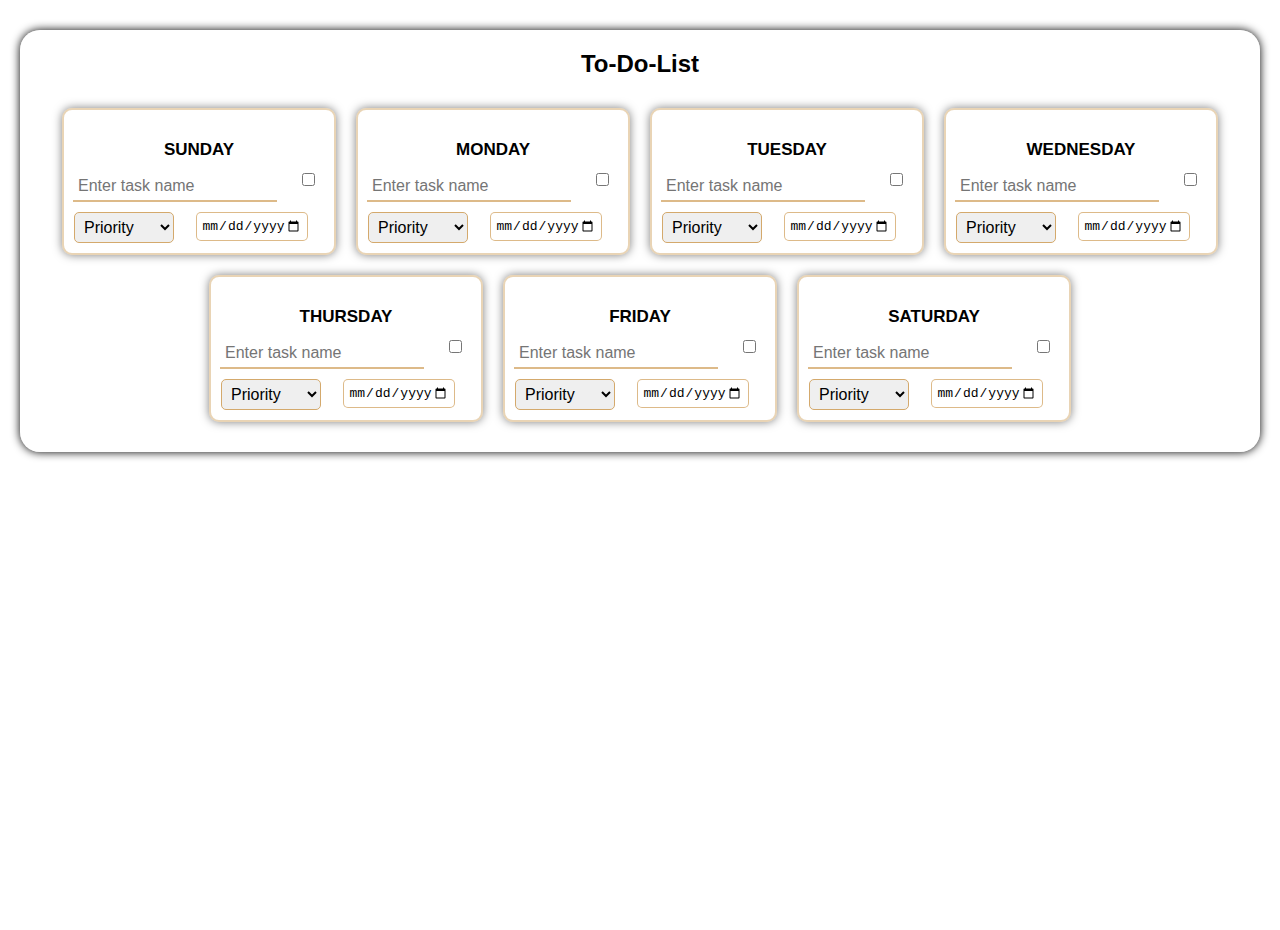
<file: Task2/index.html>
<!DOCTYPE html>
<html lang="en">
<head>
    <meta charset="UTF-8">
    <meta name="viewport" content="width=device-width, initial-scale=1.0">
    <title>My New Site</title>
    <style>
        body {
            background-image: url("https://static.vecteezy.com/system/resources/previews/027/597/306/large_2x/nature-s-tropical-leaves-cast-shadows-and-sunlight-on-a-white-wall-texture-for-a-wallpaper-background-creating-a-shadow-overlay-effect-silhouette-concept-free-photo.jpg");
            background-size: cover;
            background-position: center;
            background-repeat: no-repeat;
            background-attachment: fixed;
            height: 100vh; 
            margin: 0; 
            padding: 0; 
            font-family: Arial, sans-serif; 
        }

        .container {
            background-color: rgba(255, 255, 255, 0.5);
            max-width: 1200px;
            margin: 0 auto;
            padding: 20px;
            margin-top: 30px;
            border-radius: 20px;
            box-shadow: 0 0 10px rgba(0, 0, 0, 1);
            text-align: center;
            position: relative;
        }

        .title {
            font-size: 24px;
            font-weight: bold;
            margin-bottom: 20px;
            position: relative;
        }

        .rectangle-container {
            display: flex;
            justify-content: center;
            align-items: center;
            flex-wrap: wrap;
            margin-top: 20px;
        }

        .rectangle {
            width: 270px;
            height: auto;
            background-color: transparent;
            border: 2px solid rgba(212,169,108,0.5);
            margin: 10px;
            border-radius: 10px;
            padding-top: 30px;
            box-shadow: 0 0 10px rgba(0, 0, 0, 0.5);
            font-size: 17px;
            position: relative;
        }

        .day-name {
            font-weight: bold;
            margin-bottom: 10px;
        }

        .task-input {
            width: calc(80% - 22px); 
            margin: 0 auto;
            display: block;
            border: none;
            border-bottom: 2px solid rgba(212,169,108,0.8);
            padding: 5px;
            font-size: 16px;
            outline: none;
            background-color: transparent;
            margin-bottom: 10px;
            float: left;
            margin-left: 9px;
            margin-top: 2px;
        }

        .checkbox-container {
            display: inline-block;
            margin-left: 10px; 
        }

        .checkbox-label {
            font-size: 14px;
            margin-left: 5px; /
        }

        .priority-select {
            width: 100px; 
            margin-right: 10px;
            padding: 5px;
            margin-left: 10px;
            font-size: 16px;
            float: left;
            margin-bottom: 10px;
            border-color: rgb(212,169,108);
            border-radius: 5px;
        }

        .new-layout {
            justify-content: left;
            align-items: left;
            margin-top: 20px;
        }

        .date-input {
            width: 100px; 
            padding: 5px;
            font-size: 13px;
            border: 1px solid rgba(212,169,108,0.8);
            border-radius: 5px;
            margin-right: 15px;
        }
    </style>
</head>
<body>
    <div class="container">
        <div class="title">To-Do-List</div>
        <div class="rectangle-container">

            <!-- Days -->
            <div class="rectangle">
                <div class="day-name">SUNDAY</div>
                <input type="text" class="task-input" placeholder="Enter task name">
                <div class="checkbox-container">
                    <input type="checkbox" id="task" name="task">
                    <label for="task" class="checkbox-label"></label>
                </div>
                <div class="new-layout">
                    <select class="priority-select">
                        <option value="" disabled selected hidden>Priority</option>
                        <option value="High">High</option>
                        <option value="Medium">Medium</option>
                        <option value="Low">Low</option>
                    </select>
                    <input type="date" class="date-input" placeholder="Deadline">
                </div>
            </div>

            <div class="rectangle">
                <div class="day-name">MONDAY</div>
                <input type="text" class="task-input" placeholder="Enter task name">
                <div class="checkbox-container">
                    <input type="checkbox" id="task" name="task">
                    <label for="task" class="checkbox-label"></label>
                </div>
                <div class="new-layout">
                    <select class="priority-select">
                        <option value="" disabled selected hidden>Priority</option>
                        <option value="High">High</option>
                        <option value="Medium">Medium</option>
                        <option value="Low">Low</option>
                    </select>
                    <input type="date" class="date-input" placeholder="Deadline">
                </div>
            </div>

            <div class="rectangle">
                <div class="day-name">TUESDAY</div>
                <input type="text" class="task-input" placeholder="Enter task name">
                <div class="checkbox-container">
                    <input type="checkbox" id="task" name="task">
                    <label for="task" class="checkbox-label"></label>
                </div>
                <div class="new-layout">
                    <select class="priority-select">
                        <option value="" disabled selected hidden>Priority</option>
                        <option value="High">High</option>
                        <option value="Medium">Medium</option>
                        <option value="Low">Low</option>
                    </select>
                    <input type="date" class="date-input" placeholder="Deadline">
                </div>
            </div>

            <div class="rectangle">
                <div class="day-name">WEDNESDAY</div>
                <input type="text" class="task-input" placeholder="Enter task name">
                <div class="checkbox-container">
                    <input type="checkbox" id="task" name="task">
                    <label for="task" class="checkbox-label"></label>
                </div>
                <div class="new-layout">
                    <select class="priority-select">
                        <option value="" disabled selected hidden>Priority</option>
                        <option value="High">High</option>
                        <option value="Medium">Medium</option>
                        <option value="Low">Low</option>
                    </select>
                    <input type="date" class="date-input" placeholder="Deadline">
                </div>
            </div>

            <div class="rectangle">
                <div class="day-name">THURSDAY</div>
                <input type="text" class="task-input" placeholder="Enter task name">
                <div class="checkbox-container">
                    <input type="checkbox" id="task" name="task">
                    <label for="task" class="checkbox-label"></label>
                </div>
                <div class="new-layout">
                    <select class="priority-select">
                        <option value="" disabled selected hidden>Priority</option>
                        <option value="High">High</option>
                        <option value="Medium">Medium</option>
                        <option value="Low">Low</option>
                    </select>
                    <input type="date" class="date-input" placeholder="Deadline">
                </div>
            </div>

            <div class="rectangle">
                <div class="day-name">FRIDAY</div>
                <input type="text" class="task-input" placeholder="Enter task name">
                <div class="checkbox-container">
                    <input type="checkbox" id="task" name="task">
                    <label for="task" class="checkbox-label"></label>
                </div>
                <div class="new-layout">
                    <select class="priority-select">
                        <option value="" disabled selected hidden>Priority</option>
                        <option value="High">High</option>
                        <option value="Medium">Medium</option>
                        <option value="Low">Low</option>
                    </select>
                    <input type="date" class="date-input" placeholder="Deadline">
                </div>
            </div>

            <div class="rectangle">
                <div class="day-name">SATURDAY</div>
                <input type="text" class="task-input" placeholder="Enter task name">
                <div class="checkbox-container">
                    <input type="checkbox" id="task" name="task">
                    <label for="task" class="checkbox-label"></label>
                </div>
                <div class="new-layout">
                    <select class="priority-select">
                        <option value="" disabled selected hidden>Priority</option>
                        <option value="High">High</option>
                        <option value="Medium">Medium</option>
                        <option value="Low">Low</option>
                    </select>
                    <input type="date" class="date-input" placeholder="Deadline">
                </div>
            </div>
        </div>
    </div>
    <script>

        function createNewTaskLine(container) {
            const newTaskLine = document.createElement('div');
            newTaskLine.className = 'new-layout';
            newTaskLine.innerHTML = `
                <input type="text" class="task-input" placeholder="Enter task name">
                <div class="checkbox-container">
                    <input type="checkbox" id="task" name="task">
                    <label for="task" class="checkbox-label"></label>
                </div>
                <div class="new-layout">
                    <select class="priority-select">
                        <option value="" disabled selected hidden>Priority</option>
                        <option value="High">High</option>
                        <option value="Medium">Medium</option>
                        <option value="Low">Low</option>
                    </select>
                    <input type="date" class="date-input" placeholder="Deadline">
                </div>
            `;
            container.appendChild(newTaskLine);
            const inputs = newTaskLine.querySelectorAll('input, select');
            inputs[0].focus();
        }

        function handleKeyPress(event) {
            if (event.key === 'Enter') {
                const rectangle = event.target.closest('.rectangle');
                createNewTaskLine(rectangle);
            }
        }

        document.body.addEventListener('keypress', handleKeyPress);
    </script>
</body>
</html>
</file>
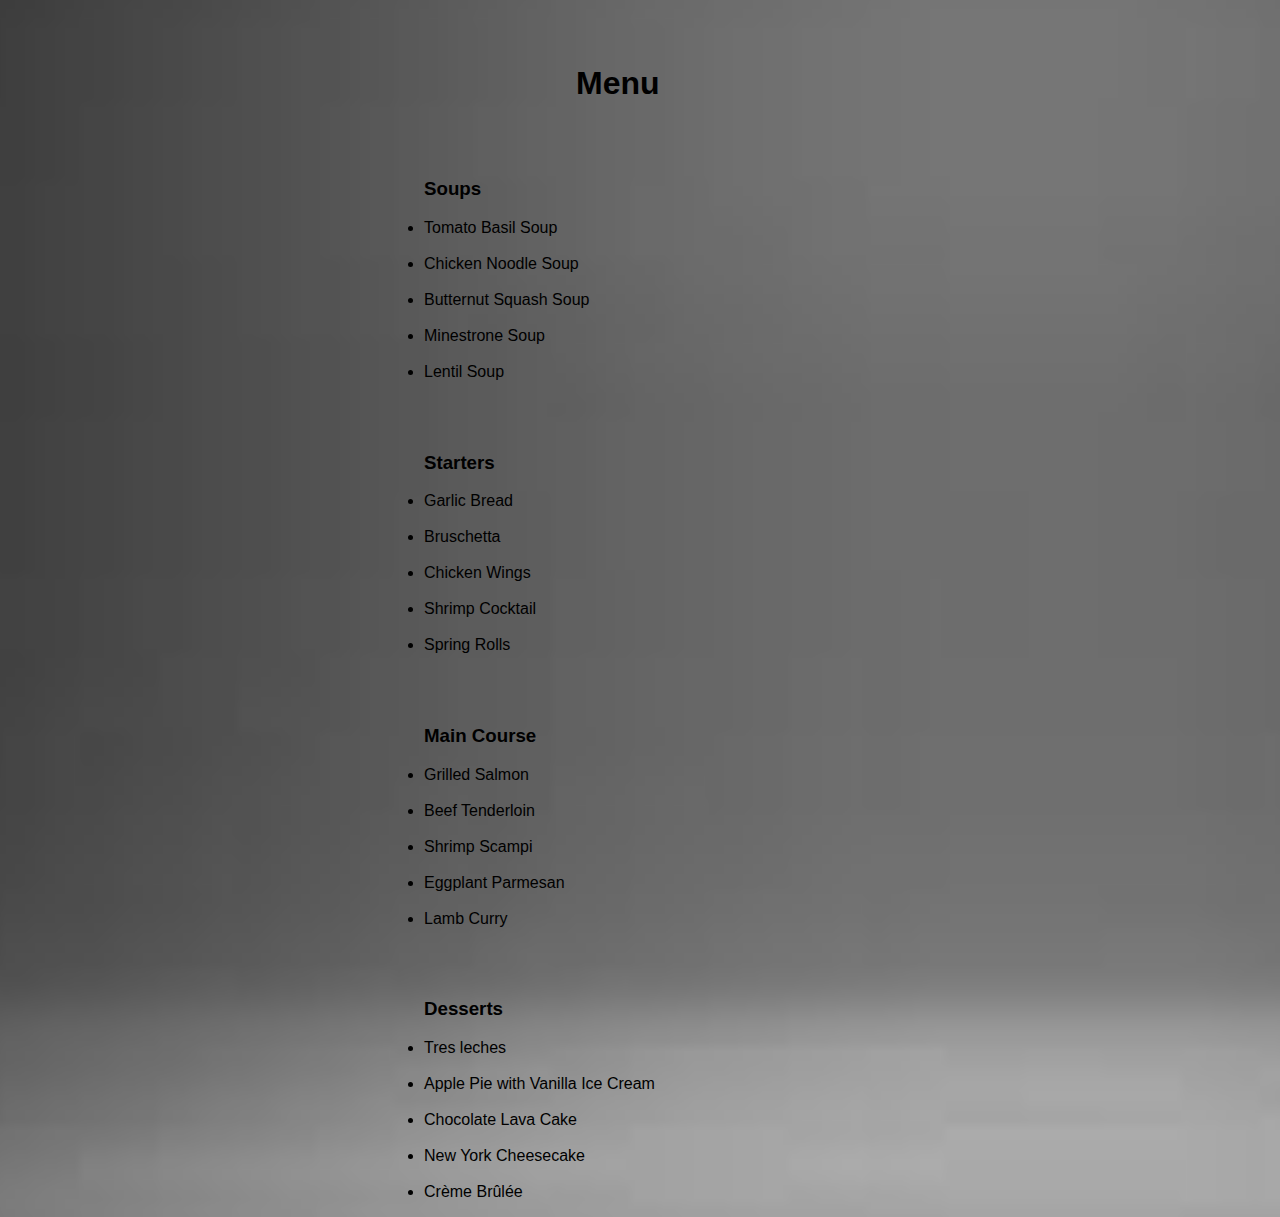
<file: Task1/menu.html>
<!DOCTYPE html>
<html lang="en">
<head>
  <meta charset="UTF-8">
  <meta name="viewport" content="width=device-width, initial-scale=1.0">
  <title>My Web Page</title>
  <style>
    body {
      background-image: url("https://png.pngtree.com/thumb_back/fw800/background/20230927/pngtree-cream-minimalist-aesthetic-page-border-image_13371015.jpg"),url([data-uri]);
      background-size: auto 200vh; /* Adjusted to display full image vertically */
      background-position: center;
      background-repeat: no-repeat;
      margin: 0px; /* Remove default margin */
      padding: 0px; /* Remove default padding */
      font-family: Arial, sans-serif; /* Use Arial font */
    }
 .a{
    margin-top: 65px;
    margin-left: 45%;
 }
.items{
    margin-left: 30%;
}

.soups{
    margin-left: 30%;
}

.main{
    margin-left: 30%;
}

.desserts{
    margin-left: 30%;
}
  </style>
</head>
<body>
<div class="a">
<h1 >Menu</h1>
</div>

<br><br>

<div class="items">
    <ul><h3>Soups</h3>
        <li>Tomato Basil Soup</li>
        <br>
        <li>Chicken Noodle Soup
        </li>
        <br>
        <li>Butternut Squash Soup
        </li><br>
        <li> Minestrone Soup
        </li><br>
        <li> Lentil Soup
        </li>
    </ul>
</div>
<br><br>
<div class="soups">
    <ul><h3>Starters</h3>
        <li>Garlic Bread
        </li>
        <br>
        <li> Bruschetta
        </li>
        <br>
        <li>Chicken Wings
        </li><br>
        <li>Shrimp Cocktail
        </li><br>
        <li>Spring Rolls
        </li>
    </ul>
    </div>
<br><br>
    <div class="main">
        <ul><h3>Main Course</h3>
            <li>Grilled Salmon
            </li>
            <br>
            <li>Beef Tenderloin
            </li>
            <br>
            <li>Shrimp Scampi
            </li><br>
            <li>Eggplant Parmesan
            </li><br>
            <li>Lamb Curry</li>
        </ul>
        </div>
        <br><br>
        <div class="desserts">
            <ul><h3>Desserts</h3>
                <li>Tres leches 
                </li>
                <br>
                <li>Apple Pie with Vanilla Ice Cream
                </li>
                <br>
                <li>Chocolate Lava Cake
                </li><br>
                <li>New York Cheesecake
                </li><br>
                <li>Crème Brûlée</li>
            </ul>
            </div>
</body>
</html>
</file>
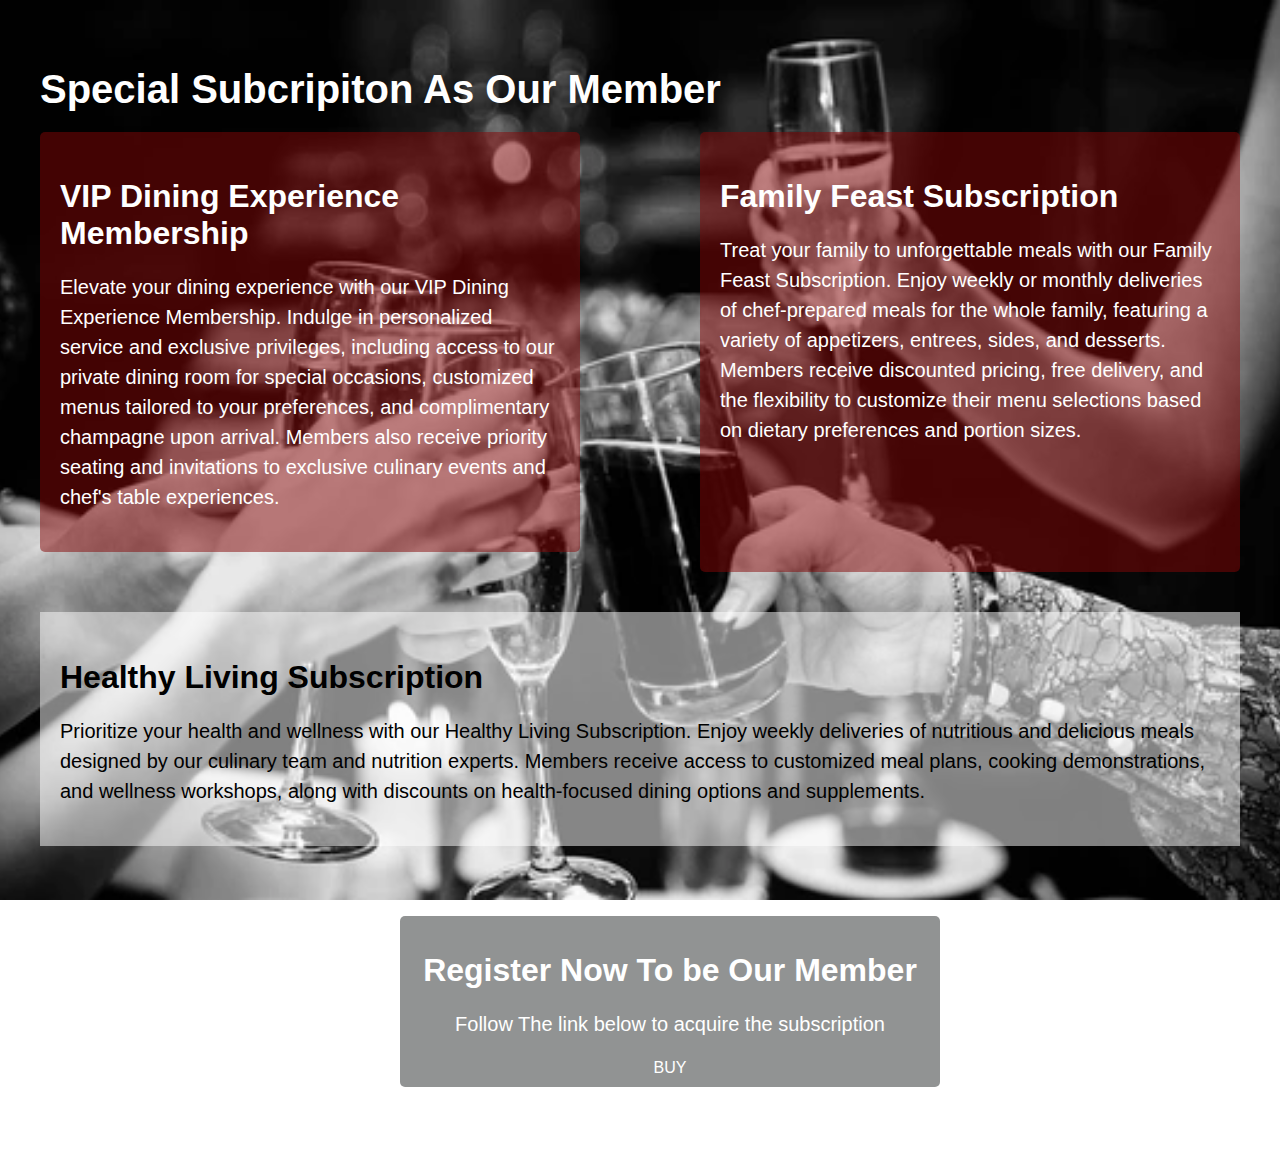
<file: Task1/offer.html>
<!DOCTYPE html>
<html lang="en">
<head>
  <meta charset="UTF-8">
  <meta name="viewport" content="width=device-width, initial-scale=1.0">
  <title>Myhome Constructions - Offers</title>
  <link rel="stylesheet" href="offer.css"> </head>
<body>
  <header>
    </header>
  <main>
    <h1> Special Subcripiton As Our Member</h1>
    <section class="offers">
      <article class="offer">
        <h2>VIP Dining Experience Membership
        </h2>
        <p>Elevate your dining experience with our VIP Dining Experience Membership. Indulge in personalized service and exclusive privileges, including access to our private dining room for special occasions, customized menus tailored to your preferences, and complimentary champagne upon arrival. Members also receive priority seating and invitations to exclusive culinary events and chef's table experiences.</p>
        </article>
      <article class="offer">
        <h2>Family Feast Subscription</h2>
        <p>Treat your family to unforgettable meals with our Family Feast Subscription. Enjoy weekly or monthly deliveries of chef-prepared meals for the whole family, featuring a variety of appetizers, entrees, sides, and desserts. Members receive discounted pricing, free delivery, and the flexibility to customize their menu selections based on dietary preferences and portion sizes.</p>
        </article>
      </section>
    <section class="benefits">
      <h2>Healthy Living Subscription</h2>
      <p>Prioritize your health and wellness with our Healthy Living Subscription. Enjoy weekly deliveries of nutritious and delicious meals designed by our culinary team and nutrition experts. Members receive access to customized meal plans, cooking demonstrations, and wellness workshops, along with discounts on health-focused dining options and supplements.</p>
      </section>
    <section class="call-to-action">
      <h2>Register Now To be Our Member</h2>
      <p>Follow The link below to acquire the subscription</p>
      <a href="#">BUY</a>
      </section>
  </main>
  <footer>
    </footer>
</body>
</html>
</file>
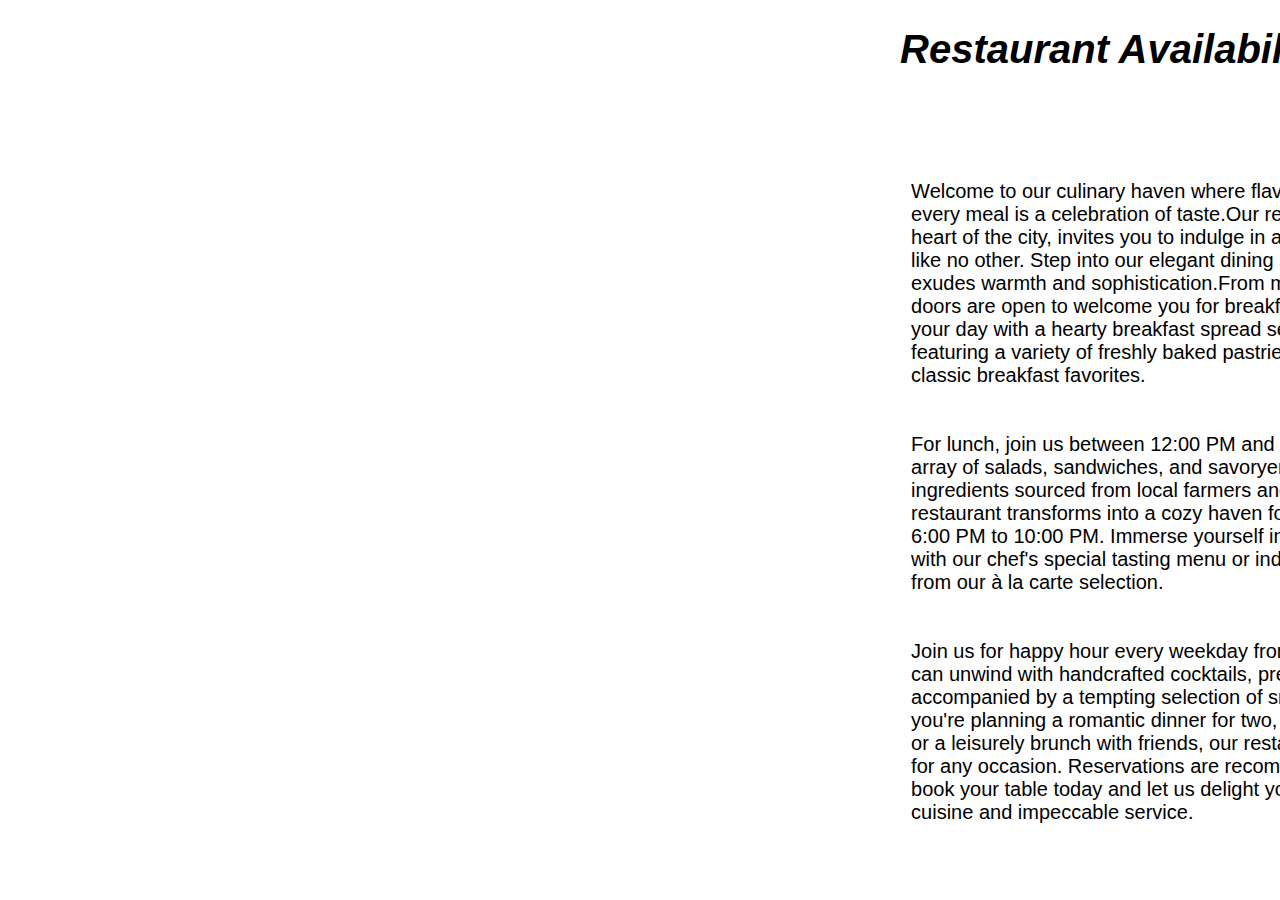
<file: Task1/timings.html>
<!DOCTYPE html>
<html lang="en">
<head>
    <meta charset="UTF-8">
    <meta name="viewport" content="width=device-width, initial-scale=1.0">
    <title>Document</title>
    <style>
         body {
      background-image: url("https://t3.ftcdn.net/jpg/03/34/40/96/360_F_334409674_nfSofO5eQCjiPikrPtDz4zhfA8Ixc90F.jpg");
      background-size:cover;
      background-position:left;
      background-repeat: no-repeat;
      background-attachment: fixed;
      width: 80vh; 
      margin: 0; 
      padding: 0; 
      font-family: Arial, sans-serif; 
    }

    pre{
      font-size: 20px;
      margin-left: 125%;
      font-family: sans-serif;

    }

    .t{
      color: black;
    }

   h1{
    margin-left: 170%;
   }

    p{
      margin-top: 15%;
    }
    </style>
</head>
<body>
  <pre><h1><i>Restaurant Availability</i></h1></pre>
  <div class="t">
    <div class="container">
  <p><pre>
  Welcome to our culinary haven where flavors dance on your palate and 
  every meal is a celebration of taste.Our restaurant, nestled in the 
  heart of the city, invites you to indulge in a gastronomic adventure 
  like no other. Step into our elegant dining space, where the ambiance 
  exudes warmth and sophistication.From morning till late evening, our 
  doors are open to welcome you for breakfast, lunch, and dinner. Start 
  your day with a hearty breakfast spread served from 7:00 AM to 11:00 AM,
  featuring a variety of freshly baked pastries, energizing smoothies, and 
  classic breakfast favorites. 

  
  For lunch, join us between 12:00 PM and 3:00 PM to savor a delectable 
  array of salads, sandwiches, and savoryentreescrafted with the freshest 
  ingredients sourced from local farmers and artisans.As the sun sets, our 
  restaurant transforms into a cozy haven for dinner, served from 
  6:00 PM to 10:00 PM. Immerse yourself in an evening of culinary delights 
  with our chef's special tasting menu or indulge in your favorite dishes 
  from our à la carte selection.
  

  Join us for happy hour every weekday from 4:00 PM to 6:00 PM, where you 
  can unwind with handcrafted cocktails, premium wines, and artisanal beers, 
  accompanied by a tempting selection of small bites and appetizers.Whether 
  you're planning a romantic dinner for two, a business lunch with colleagues, 
  or a leisurely brunch with friends, our restaurant offers the perfect setting 
  for any occasion. Reservations are recommended to ensure availability, so 
  book your table today and let us delight your senses with our exceptional 
  cuisine and impeccable service.
    </div>
</div>
</body>
</html>
</file>
<file: Task1/offer.css>
/* Reset basic styles for consistency */
body,
section,
article,
header,
footer,
main {
  margin: 0;
  padding: 0;
  box-sizing: border-box;
}

/* Set general font family and sizing */
body {
  font-family: Arial, sans-serif;
  font-size: 16px;
  background-image: url("jj.webp");
  background-size: cover;
  background-position: center;
  background-repeat: no-repeat;
  background-attachment: fixed;
  height: 100vh; 
  margin: 0; 
  padding: 0; 
}

/* Header and footer styles */


/* Main content styles */
main {
  padding: 40px;
}

/* Headings */
h1,
h2,
h3,
h4,
h5,
h6 {
  font-family:  sans-serif; /* Use a bolder font for headings */
  font-weight: bold;
  text-decoration: none;
  margin-bottom: 20px;
}

h1 {
  font-size: 2.5rem;
}

h2 {
  font-size: 2rem;
}

h3 {
  font-size: 1.8rem;
}

h4 {
  font-size: 1.6rem;
}

h5 {
  font-size: 1.4rem;
}

h6 {
  font-size: 1.2rem;
}

/* Offers section */
.offers {
  display: flex;
  flex-wrap: wrap;
  justify-content: space-between;
  margin-bottom: 40px;
  color:#fff;
}

.offer {
  width: 45%; /* Adjust width as needed */
  background-color: rgba(133, 5, 5, 0.5);
  padding: 20px;
  border-radius: 5px;
  margin-bottom: 20px;
}

.offer:last-child {
  margin-bottom: 0;
}

/* Benefits section */
.benefits {
  margin-bottom: 40px;
}

/* Call to action section */
.call-to-action {
  text-align: center;
  margin-bottom: 40px;
}

/* Images */
img {
  width: 25%; /* Adjust width as needed */
  margin: 0 auto; /* Center image horizontally */
  display: block; /* Ensure image fits its container */
}

/* Add placeholders for your images and content */
header {
  text-align: center;
}

h1 {
  color: white;
  font-weight:bolder;
}

p {
  line-height: 1.5;
  font-size: 20px;
}

.call-to-action a{
  text-decoration: none;
  color: #fff;
}

.benefits {
  padding: 20px;
  background-color: rgba(255, 255, 255, 0.5);
  color:#000000;
}

.call-to-action  {
  border-radius:5px;
  width:45%;
  background-color: rgba(36, 39, 39, 0.5);
  margin-top: 70px;
  margin-left: 30%;
  color: #fff;
  padding: 10px 20px;
  border: none;
  border-radius: 5px;
  cursor: pointer;

}

/* You can add more specific styles and media queries as needed */
</file>
